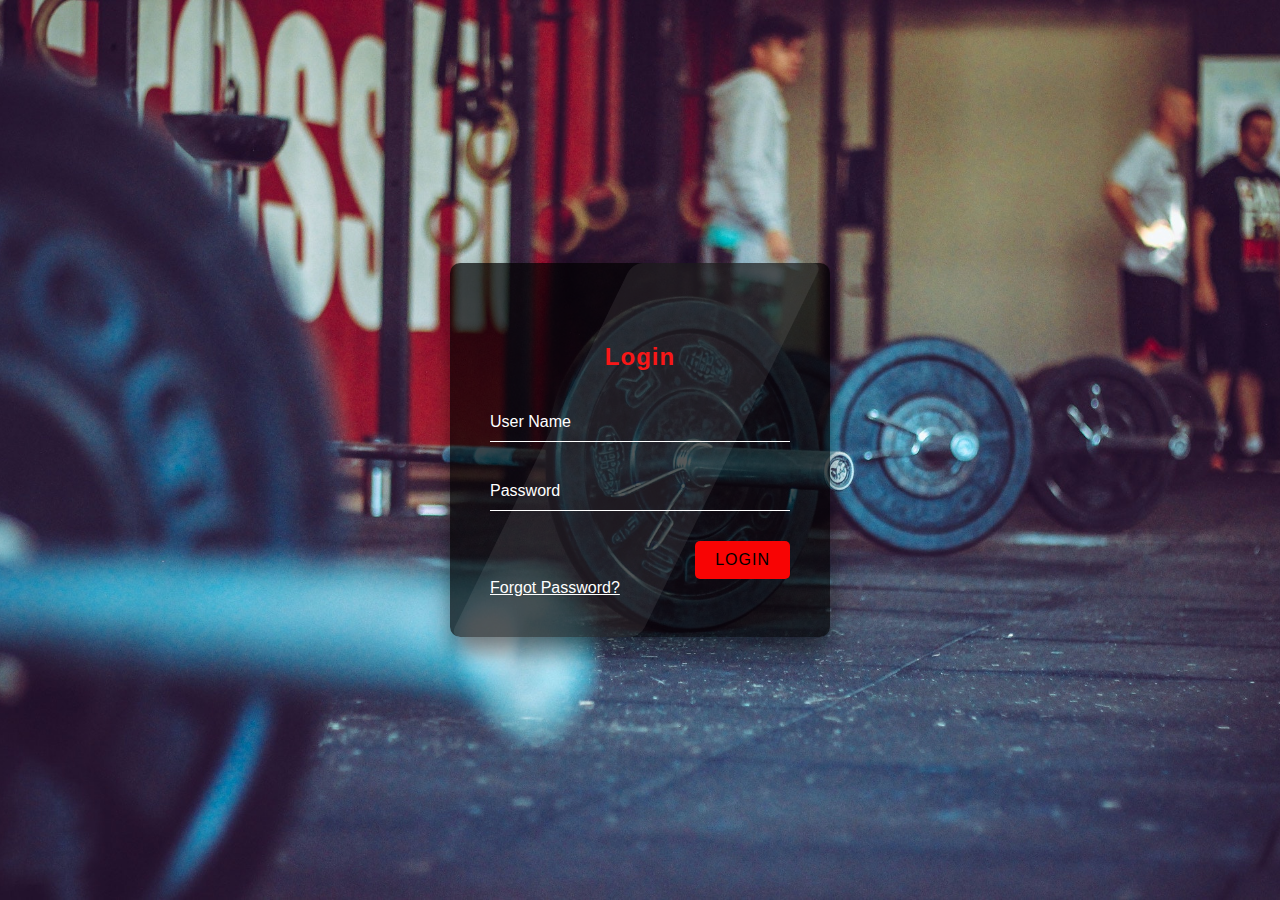
<file: kiran/index.html>
<?php

session_start();
if(isset($_SESSION["user_data"]))
{
    header("location:./dashboard/admin/");
}

?>
<!DOCTYPE html>
<html lang="en">
<head>
  <meta charset="UTF-8">
  <meta name="viewport" content="width=device-width, initial-scale=1.0">
  <meta http-equiv="X-UA-Compatible" content="ie=edge">
  <link rel="stylesheet" href="style.css">
  <title>Login Form </title>
</head>
<body>
  <div class="login-wrapper">
    <form action="secure_login.php" class="form" method="POST">
      <h2>Login</h2>
      <div class="input-group">
        <input type="text" name="loginUser" id="loginUser" required>
        <label for="loginUser">User Name</label>
      </div>
      <div class="input-group">
        <input type="password" name="loginPassword" id="loginPassword" required>
        <label for="loginPassword">Password</label>
      </div>
      <input type="submit" value="Login" class="submit-btn">
      <a href="forgot_password.php" class="forgot-pw">Forgot Password?</a>
    </form>

    <div id="forgot-pw">
      <form action="" class="form">
        <a href="#" class="close">&times;</a>
        <h2>Reset Password</h2>
        <div class="input-group">
          <input type="email" name="email" id="email" required>
          <label for="email">Email</label>
        </div>
        <input type="submit" value="Submit" class="submit-btn">
      </form>
    </div>
  </div>
</body>
</html>
</file>
<file: kiran/style.css>
* {
  margin: 0;
  padding: 0;
  box-sizing: border-box;
}
body {
  background: url('img/image3.jpg') no-repeat center;
  background-size: cover;
  font-family: sans-serif;
}
.login-wrapper {
  height: 100vh;
  width: 100vw;
  display: flex;
  justify-content: center;
  align-items: center;
}
.form {
  position: relative;
  width: 100%;
  max-width: 380px;
  padding: 80px 40px 40px;
  background: rgba(0,0,0,0.7);
  border-radius: 10px;
  color: #fff;
  box-shadow: 0 15px 25px rgba(0,0,0,0.5);
}
.form::before {
  content:'';
  position: absolute;
  top: 0;
  left: 0;
  width: 50%;
  height: 100%;
  background: rgba(255,255,255, 0.08);
  transform: skewX(-26deg);
  transform-origin: bottom left;
  border-radius: 10px;
  pointer-events: none;
}
.form img {
  position: absolute;
  top: -50px;
  left: calc(50% - 50px);
  width: 100px;
  background: rgba(255,255,255, 0.8);
  border-radius: 50%;
}
.form h2 {
  text-align: center;
  letter-spacing: 1px;
  margin-bottom: 2rem;
  color: #f80404;
}
.form .input-group {
  position: relative;
}
.form .input-group input {
  width: 100%;
  padding: 10px 0;
  font-size: 1rem;
  letter-spacing: 1px;
  margin-bottom: 30px;
  border: none;
  border-bottom: 1px solid #fff;
  outline: none;
  background-color: transparent;
  color: inherit;
}
.form .input-group label {
  position: absolute;
  top: 0;
  left: 0;
  padding: 10px 0;
  font-size: 1rem;
  pointer-events: none;
  transition: .3s ease-out;
}
.form .input-group input:focus + label,
.form .input-group input:valid + label {
  transform: translateY(-26px);
  color: #f80404;
  font-size: .8rem;
}
.submit-btn {
  display: block;
  margin-left: auto;
  border: none;
  outline: none;
  background: #f80404;
  font-size: 1rem;
  text-transform: uppercase;
  letter-spacing: 1px;
  padding: 10px 20px;
  border-radius: 5px;
  cursor: pointer;
}
.forgot-pw {
  color: inherit;
}

#forgot-pw {
  position: absolute;
  display: flex;
  justify-content: center;
  align-items: center;
  top: 0;
  left: 0;
  right: 0;
  height: 0;
  z-index: 1;
  background: #fff;
  opacity: 0;
  transition: 0.6s;
}
#forgot-pw:target {
  height: 100%;
  opacity: 1;
}
.close {
  position: absolute;
  right: 1.5rem;
  top: 0.5rem;
  font-size: 2rem;
  font-weight: 900;
  text-decoration: none;
  color: inherit;
}
</file>
